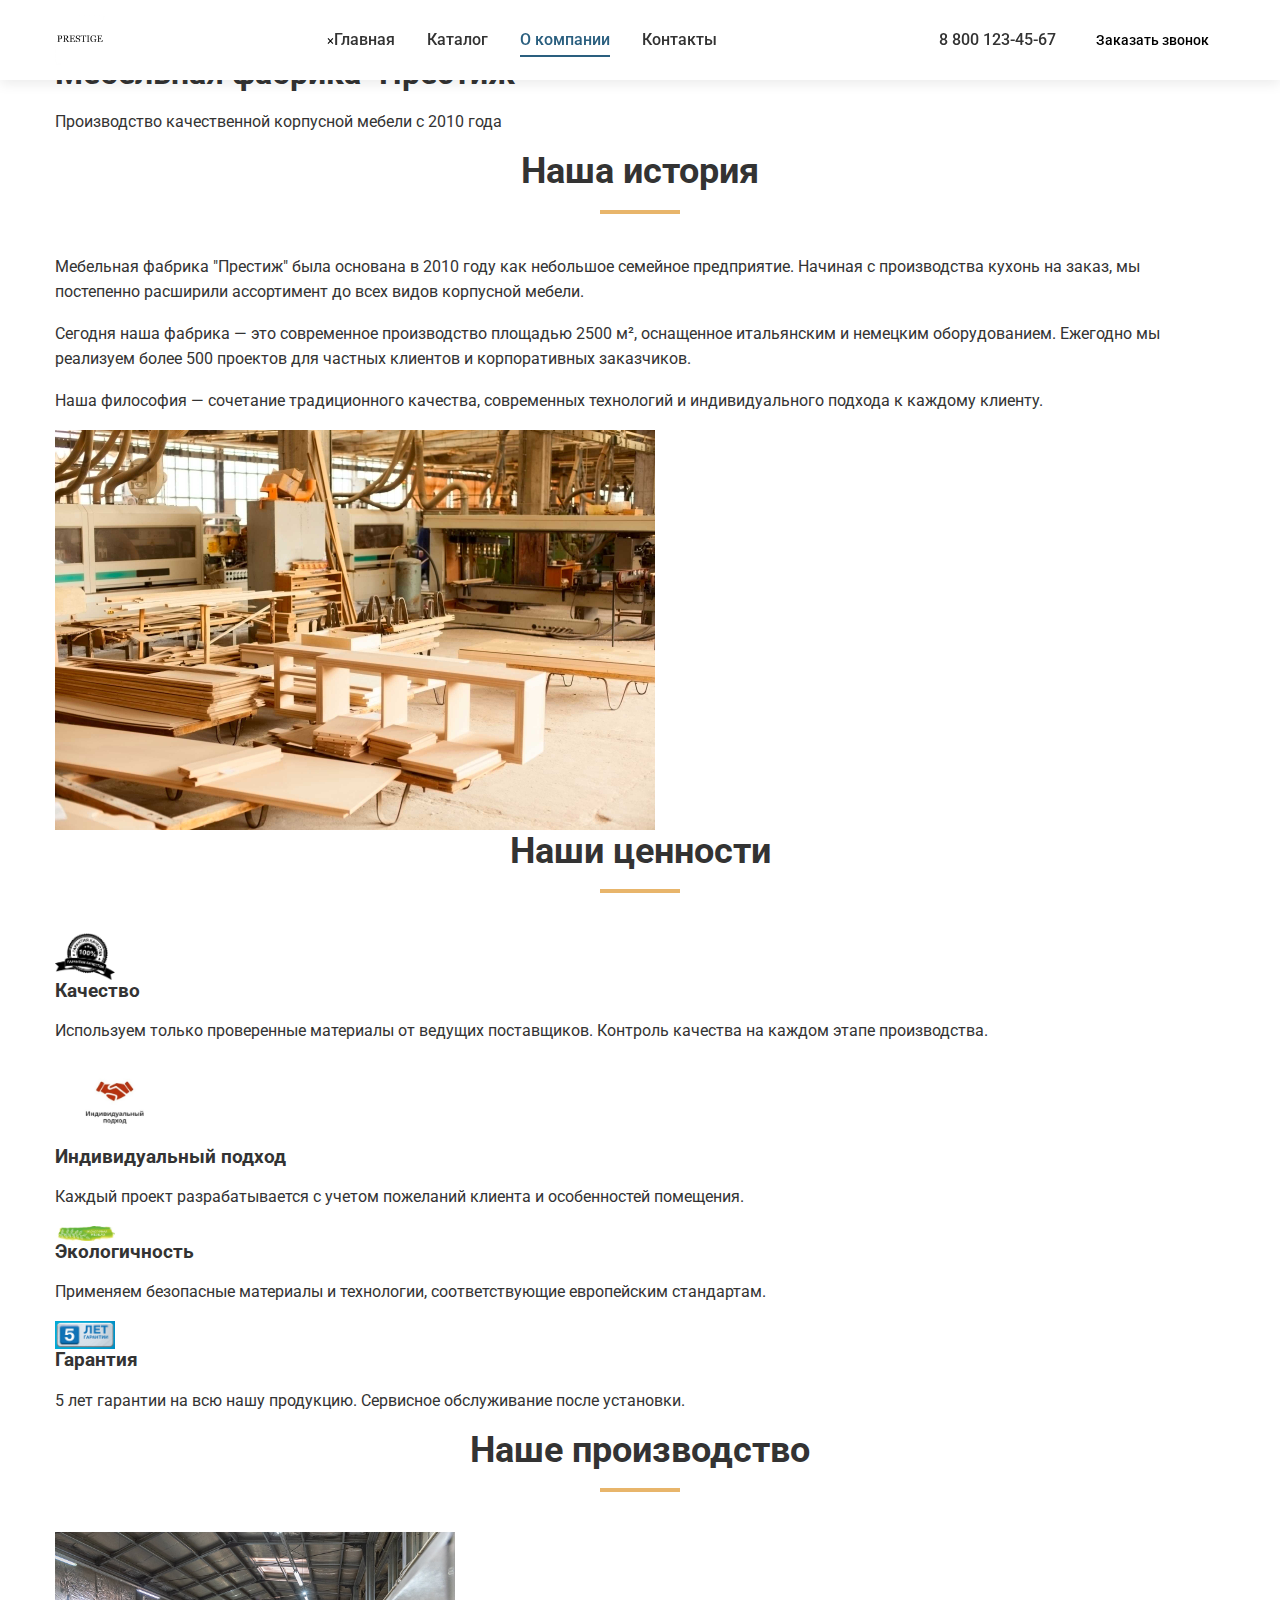
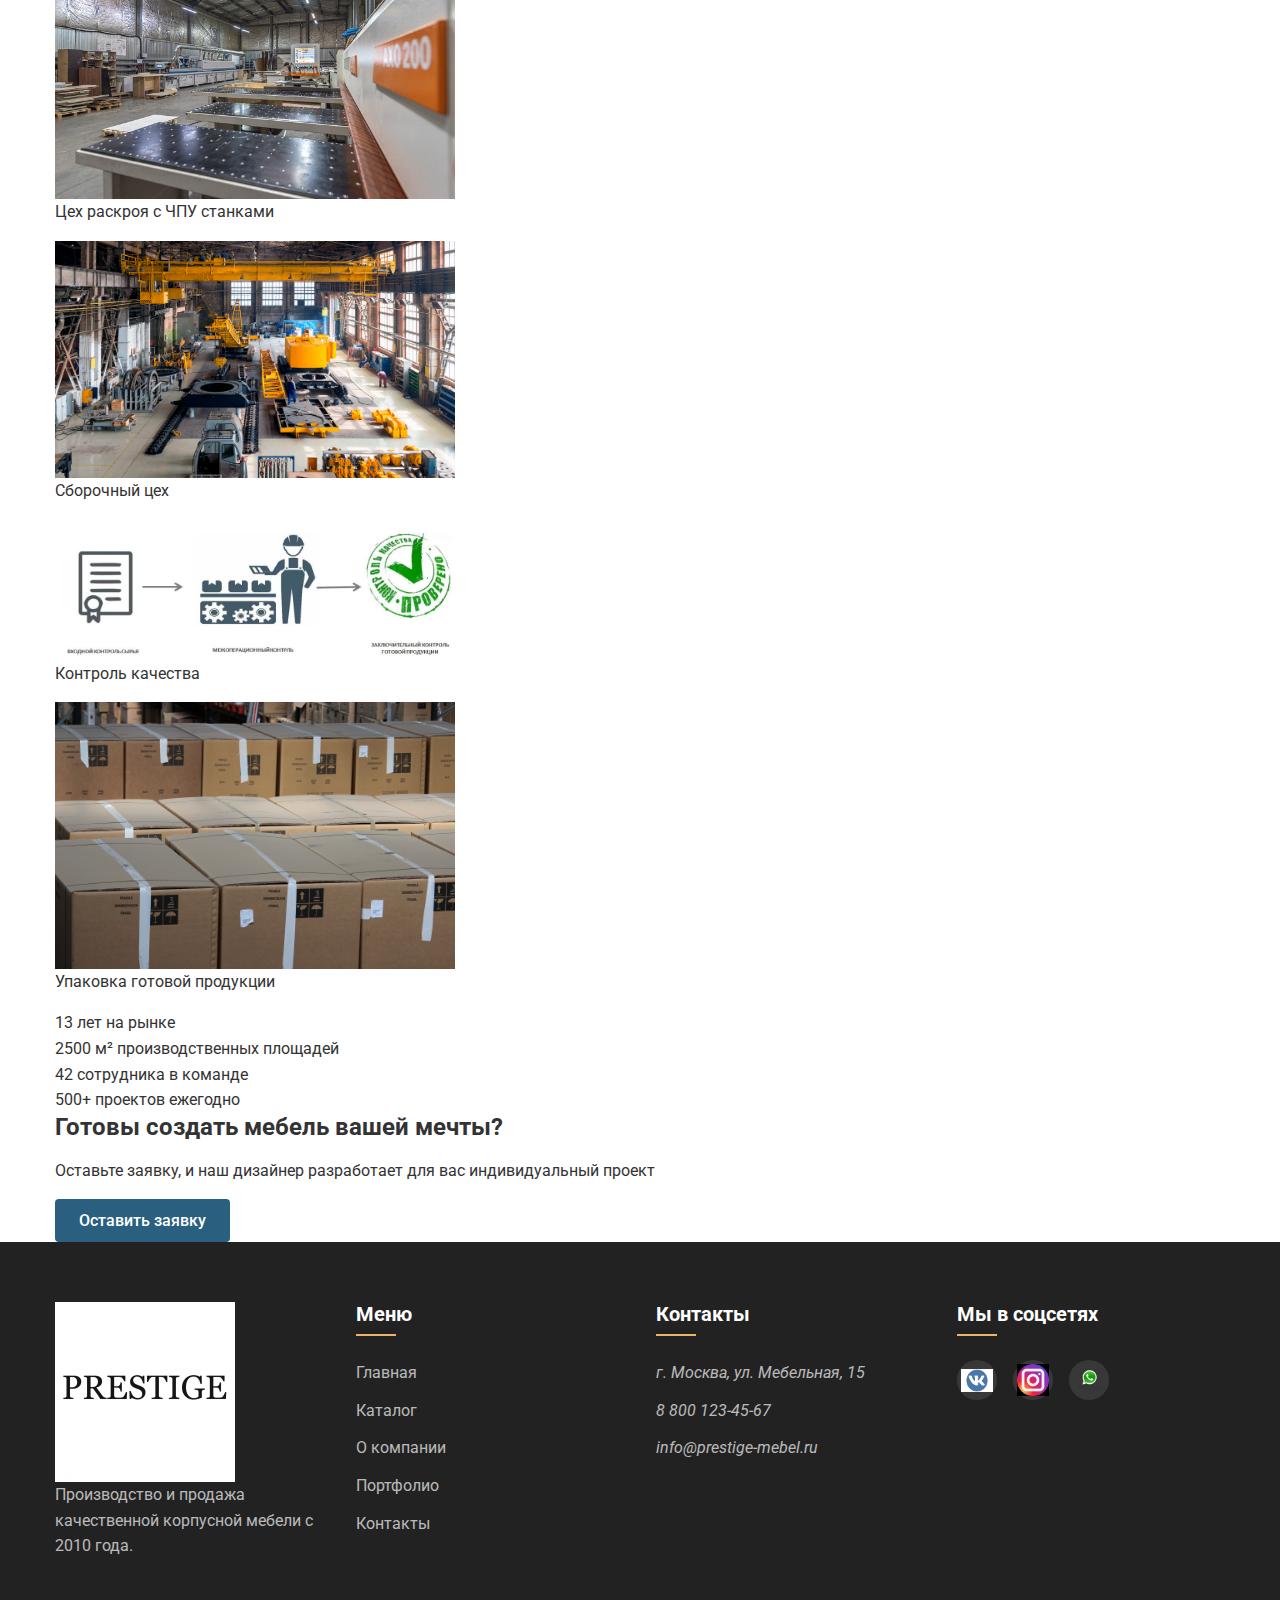
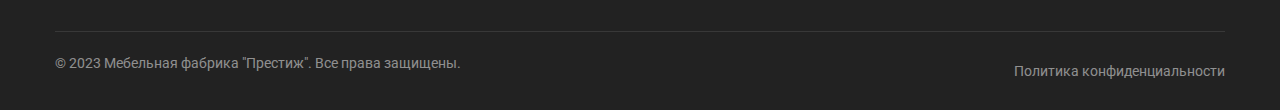
<file: about.html>
<!DOCTYPE html>
<html lang="ru">
<head>
    <meta charset="UTF-8">
    <meta name="viewport" content="width=device-width, initial-scale=1.0">
    <title>О компании | Мебельная фабрика "Престиж"</title>
    <meta name="description" content="Мебельная фабрика 'Престиж' - производство качественной корпусной мебели на заказ с 2010 года. Наша история, философия и команда.">
    <link rel="preconnect" href="https://fonts.googleapis.com">
    <link rel="preconnect" href="https://fonts.gstatic.com" crossorigin>
    <link href="https://fonts.googleapis.com/css2?family=Roboto:wght@400;500;700&family=Playfair+Display:wght@700&display=swap" rel="stylesheet">
    <link rel="stylesheet" href="css/main.css">
    <link rel="icon" href="img/favicon.ico" type="image/x-icon">
</head>
<body>
    <!-- Шапка сайта -->
    <header class="header">
        <div class="container">
            <div class="header__inner">
                <a href="/" class="logo">
                    <img src="images/logo.jpg" alt="Мебельная фабрика Престиж" width="180" height="60">
                </a>
                
                <nav class="nav">
                    <button class="nav__close" aria-label="Закрыть меню">×</button>
                    <ul class="nav__list">
                        <li class="nav__item"><a href="index.html" class="nav__link">Главная</a></li>
                        <li class="nav__item"><a href="catalog.html" class="nav__link">Каталог</a></li>
                        <li class="nav__item"><a href="about.html" class="nav__link active">О компании</a></li>
                        <li class="nav__item"><a href="contacts.html" class="nav__link">Контакты</a></li>
                    </ul>
                </nav>
                
                <div class="header__contacts">
                    <a href="tel:+78001234567" class="header__phone">8 800 123-45-67</a>
                    <button class="btn btn--small callback-btn">Заказать звонок</button>
                </div>
                
                <button class="burger" aria-label="Открыть меню">
                    <span class="burger__line"></span>
                    <span class="burger__line"></span>
                    <span class="burger__line"></span>
                </button>
            </div>
        </div>
    </header>

    <!-- Основное содержимое -->
    <main class="about-page">
        
        <div class="breadcrumbs">
            <div class="container">
                <ul class="breadcrumbs__list">
                    <li class="breadcrumbs__item"><a href="index.html">Главная</a></li>
                    <li class="breadcrumbs__item">О компании</li>
                </ul>
            </div>
        </div>

        
        <section class="about-hero">
            <div class="container">
                <div class="about-hero__content">
                    <h1 class="about-hero__title">Мебельная фабрика "Престиж"</h1>
                    <p class="about-hero__subtitle">Производство качественной корпусной мебели с 2010 года</p>
                </div>
            </div>
        </section>

        <!-- О компании -->
        <section class="about-section">
            <div class="container">
                <div class="about-section__grid">
                    <div class="about-section__content">
                        <h2 class="section-title">Наша история</h2>
                        <div class="about-text">
                            <p>Мебельная фабрика "Престиж" была основана в 2010 году как небольшое семейное предприятие. Начиная с производства кухонь на заказ, мы постепенно расширили ассортимент до всех видов корпусной мебели.</p>
                            <p>Сегодня наша фабрика — это современное производство площадью 2500 м², оснащенное итальянским и немецким оборудованием. Ежегодно мы реализуем более 500 проектов для частных клиентов и корпоративных заказчиков.</p>
                            <p>Наша философия — сочетание традиционного качества, современных технологий и индивидуального подхода к каждому клиенту.</p>
                        </div>
                    </div>
                    <div class="about-section__image">
                        <img src="images/production.jpg" alt="Наше производство" width="600" height="400" loading="lazy">
                    </div>
                </div>
            </div>
        </section>

        <!-- Наши ценности -->
        <section class="values-section">
            <div class="container">
                <h2 class="section-title section-title--centered">Наши ценности</h2>
                <div class="values-grid">
                    <div class="value-card">
                        <div class="value-card__icon">
                            <img src="images/garantiya.png" alt="Качество" width="60" height="60">
                        </div>
                        <h3 class="value-card__title">Качество</h3>
                        <p class="value-card__text">Используем только проверенные материалы от ведущих поставщиков. Контроль качества на каждом этапе производства.</p>
                    </div>
                    <div class="value-card">
                        <div class="value-card__icon">
                            <img src="images/approach.jpg" alt="Индивидуальный подход" width="120" height="120">
                        </div>
                        <h3 class="value-card__title">Индивидуальный подход</h3>
                        <p class="value-card__text">Каждый проект разрабатывается с учетом пожеланий клиента и особенностей помещения.</p>
                    </div>
                    <div class="value-card">
                        <div class="value-card__icon">
                            <img src="images/eco.jpg" alt="Экологичность" width="60" height="60">
                        </div>
                        <h3 class="value-card__title">Экологичность</h3>
                        <p class="value-card__text">Применяем безопасные материалы и технологии, соответствующие европейским стандартам.</p>
                    </div>
                    <div class="value-card">
                        <div class="value-card__icon">
                            <img src="images/5years.jpg" alt="Гарантия" width="60" height="60">
                        </div>
                        <h3 class="value-card__title">Гарантия</h3>
                        <p class="value-card__text">5 лет гарантии на всю нашу продукцию. Сервисное обслуживание после установки.</p>
                    </div>
                </div>
            </div>
        </section>

        <!-- Наше производство -->
        <section class="production-section">
            <div class="container">
                <h2 class="section-title">Наше производство</h2>
                <div class="production-gallery">
                    <div class="production-gallery__item">
                        <img src="images/workshop.jpg" alt="Цех раскроя" width="400" height="300" loading="lazy">
                        <p class="production-gallery__caption">Цех раскроя с ЧПУ станками</p>
                    </div>
                    <div class="production-gallery__item">
                        <img src="images/assembly_shop.jpg" alt="Сборочный цех" width="400" height="300" loading="lazy">
                        <p class="production-gallery__caption">Сборочный цех</p>
                    </div>
                    <div class="production-gallery__item">
                        <img src="images/control.jpg" alt="Контроль качества" width="400" height="300" loading="lazy">
                        <p class="production-gallery__caption">Контроль качества</p>
                    </div>
                    <div class="production-gallery__item">
                        <img src="images/packaging.jpg" alt="Упаковка" width="400" height="300" loading="lazy">
                        <p class="production-gallery__caption">Упаковка готовой продукции</p>
                    </div>
                </div>
                <div class="production-stats">
                    <div class="stat-item">
                        <div class="stat-item__number">13 лет на рынке</div>
                    </div>
                    <div class="stat-item">
                        <div class="stat-item__number">2500 м² производственных площадей</div>
                    </div>
                    <div class="stat-item">
                        <div class="stat-item__number">42 сотрудника в команде</div>
                    </div>
                    <div class="stat-item">
                        <div class="stat-item__number">500+ проектов ежегодно</div>
                    </div>
                </div>
            </div>
        </section>
        
        <section class="about-cta">
            <div class="container">
                <div class="about-cta__content">
                    <h2 class="about-cta__title">Готовы создать мебель вашей мечты?</h2>
                    <p class="about-cta__text">Оставьте заявку, и наш дизайнер разработает для вас индивидуальный проект</p>
                    <button class="btn btn--primary btn--large cta-btn">Оставить заявку </button>
                </div>
            </div>
        </section>
    </main>

    
    <footer class="footer">
        <div class="container">
            <div class="footer__grid">
                <div class="footer__col">
                    <a href="/" class="footer-logo">
                        <img src="images/logo.jpg" alt="Мебельная фабрика Престиж" width="180" height="60">
                    </a>
                    <p class="footer__text">Производство и продажа качественной корпусной мебели с 2010 года.</p>
                </div>
                
                <div class="footer__col">
                    <h3 class="footer__title">Меню</h3>
                    <ul class="footer__menu">
                        <li><a href="index.html">Главная</a></li>
                        <li><a href="catalog.html">Каталог</a></li>
                        <li><a href="about.html">О компании</a></li>
                        <li><a href="portfolio.html">Портфолио</a></li>
                        <li><a href="contacts.html">Контакты</a></li>
                    </ul>
                </div>
                
                <div class="footer__col">
                    <h3 class="footer__title">Контакты</h3>
                    <address class="footer__contacts">
                        <p>г. Москва, ул. Мебельная, 15</p>
                        <p><a href="tel:+78001234567">8 800 123-45-67</a></p>
                        <p><a href="mailto:info@prestige-mebel.ru">info@prestige-mebel.ru</a></p>
                    </address>
                </div>
                
                <div class="footer__col">
                    <h3 class="footer__title">Мы в соцсетях</h3>
                    <div class="social-links">
                        <a href="#" class="social-link" aria-label="ВКонтакте"><img src="images/VK.jpg" alt="VK" width="32" height="32"></a>
                        <a href="#" class="social-link" aria-label="Instagram"><img src="images/insta.jpg" alt="Instagram" width="32" height="32"></a>
                        <a href="#" class="social-link" aria-label="WhatsApp"><img src="images/whatsapp.png" alt="WhatsApp" width="32" height="32"></a>
                    </div>
                </div>
            </div>
            
            <div class="footer__bottom">
                <p class="footer__copyright">© 2023 Мебельная фабрика "Престиж". Все права защищены.</p>
                <a href="privacy.html" class="footer__link">Политика конфиденциальности</a>
            </div>
        </div>
    </footer>

    <!-- Модальное окно -->
    <div class="modal" id="callback-modal">
        <div class="modal__content">
            <button class="modal__close" aria-label="Закрыть">×</button>
            <h2 class="modal__title">Оставить заявку</h2>
            <form class="callback-form">
                <div class="form-group">
                    <label for="name">Ваше имя *</label>
                    <input type="text" id="name" class="form-control" required>
                </div>
                <div class="form-group">
                    <label for="phone">Телефон *</label>
                    <input type="tel" id="phone" class="form-control" required>
                </div>
                <div class="form-group">
                    <label for="message">Сообщение</label>
                    <textarea id="message" class="form-control" rows="3"></textarea>
                </div>
                <button type="submit" class="btn btn--primary">Отправить</button>
                <div class="form-agreement">
                    Нажимая кнопку, вы соглашаетесь с <a href="privacy.html">политикой обработки данных</a>
                </div>
            </form>
        </div>
    </div>

    <script src="js/main.js"></script>
</body>
</html>
</file>
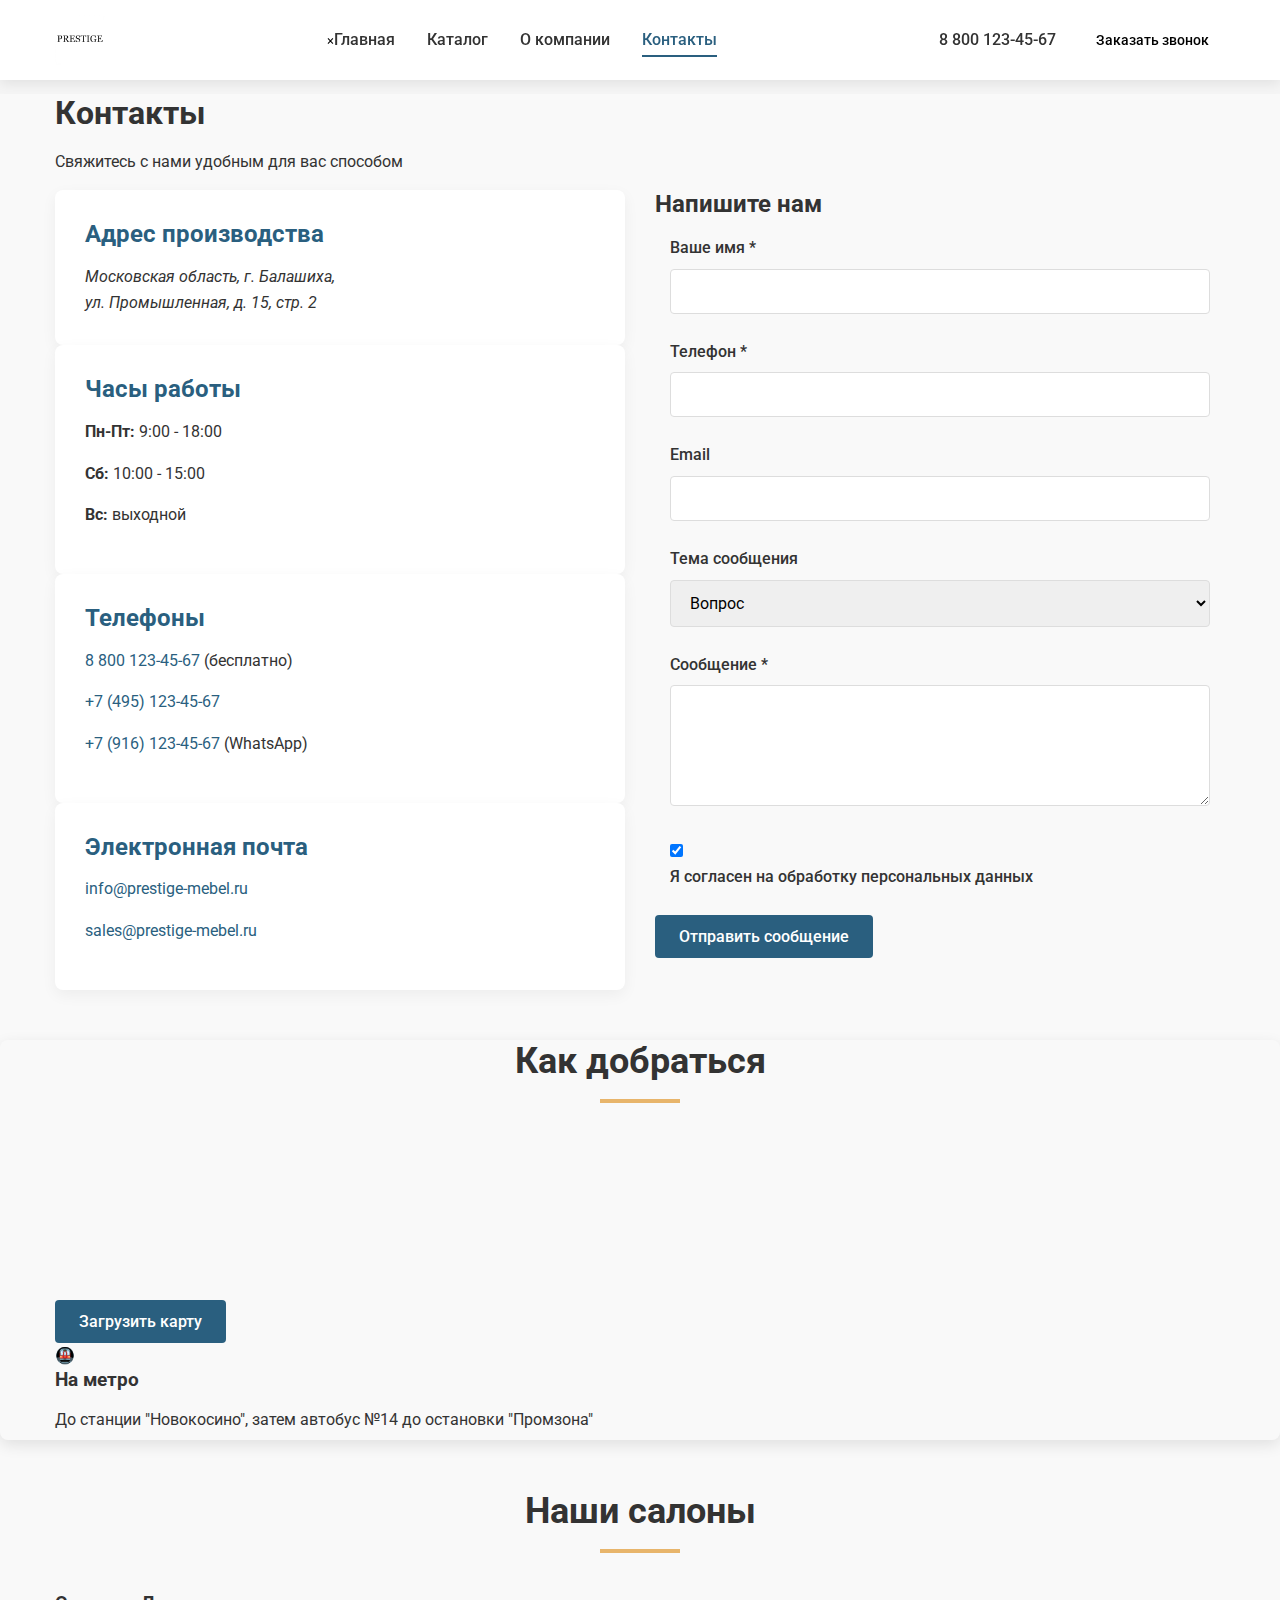
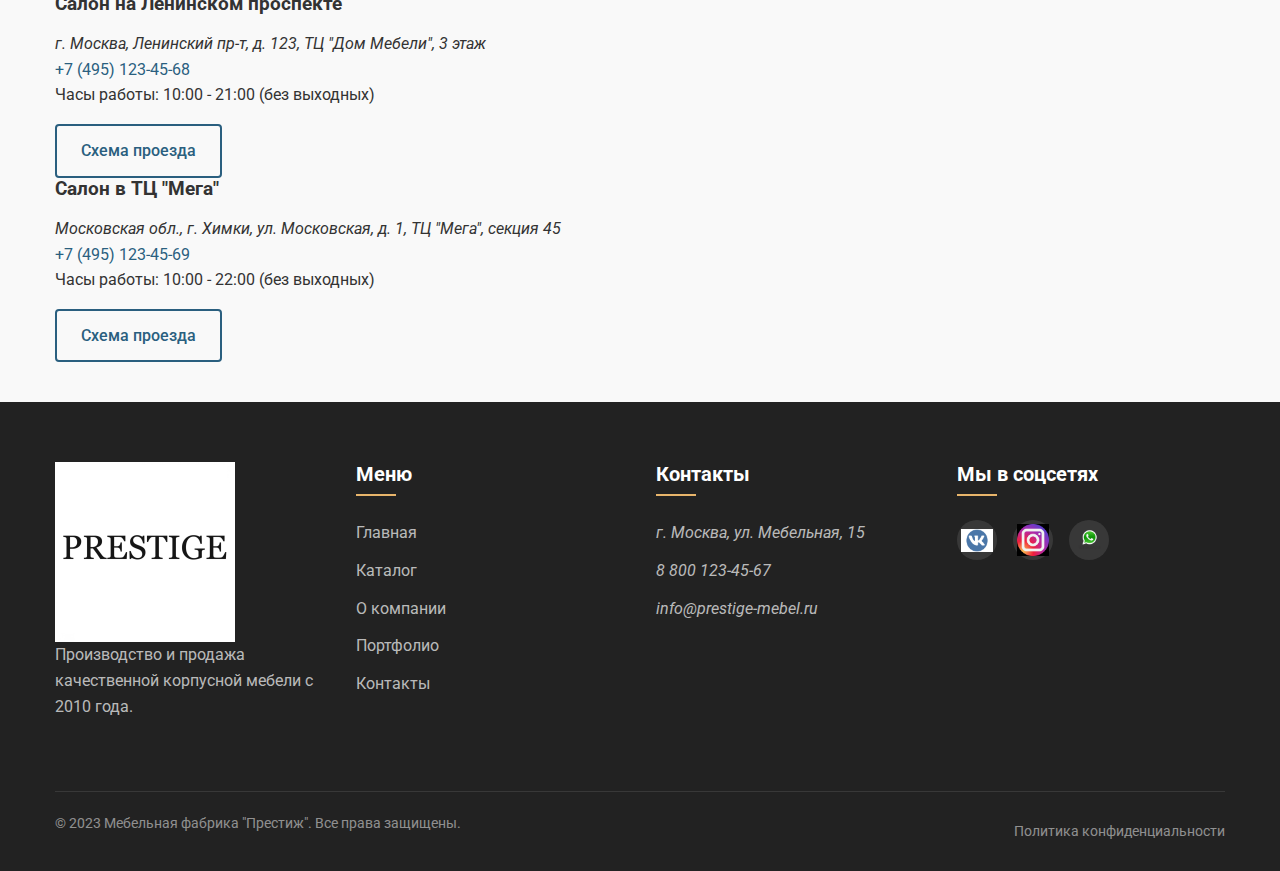
<file: contacts.html>
<!DOCTYPE html>
<html lang="ru">
<head>
    <meta charset="UTF-8">
    <meta name="viewport" content="width=device-width, initial-scale=1.0">
    <title>Контакты | Мебельная фабрика "Престиж"</title>
    <meta name="description" content="Контактная информация мебельной фабрики 'Престиж'. Адрес, телефон, email, схема проезда.">
    <link rel="preconnect" href="https://fonts.googleapis.com">
    <link rel="preconnect" href="https://fonts.gstatic.com" crossorigin>
    <link href="https://fonts.googleapis.com/css2?family=Roboto:wght@400;500;700&display=swap" rel="stylesheet">
    <link rel="stylesheet" href="css/main.css">
    <link rel="stylesheet" href="css/contacts.css">
    <link rel="icon" href="img/favicon.ico" type="image/x-icon">
</head>
<body>
    
    <header class="header">
        <div class="container">
            <div class="header__inner">
                <a href="/" class="logo">
                    <img src="images/logo.jpg" alt="Мебельная фабрика Престиж" width="180" height="60">
                </a>
                
                <nav class="nav">
                    <button class="nav__close" aria-label="Закрыть меню">×</button>
                    <ul class="nav__list">
                        <li class="nav__item"><a href="index.html" class="nav__link">Главная</a></li>
                        <li class="nav__item"><a href="catalog.html" class="nav__link">Каталог</a></li>
                        <li class="nav__item"><a href="about.html" class="nav__link">О компании</a></li>
                        <li class="nav__item"><a href="contacts.html" class="nav__link active">Контакты</a></li>
                    </ul>
                </nav>
                
                <div class="header__contacts">
                    <a href="tel:+78001234567" class="header__phone">8 800 123-45-67</a>
                    <button class="btn btn--small callback-btn">Заказать звонок</button>
                </div>
                
                <button class="burger" aria-label="Открыть меню">
                    <span class="burger__line"></span>
                    <span class="burger__line"></span>
                    <span class="burger__line"></span>
                </button>
            </div>
        </div>
    </header>

    
    <main class="contacts-page">
        
        <div class="breadcrumbs">
            <div class="container">
                <ul class="breadcrumbs__list">
                    <li class="breadcrumbs__item"><a href="index.html">Главная</a></li>
                    <li class="breadcrumbs__item">Контакты</li>
                </ul>
            </div>
        </div>

        
        <section class="page-header">
            <div class="container">
                <h1 class="page-header__title">Контакты</h1>
                <p class="page-header__text">Свяжитесь с нами удобным для вас способом</p>
            </div>
        </section>

        
        <section class="contacts-content">
            <div class="container">
                <div class="contacts-grid">
                    
                    <div class="contacts-info">
                        <div class="contact-card">
                            <div class="contact-card__content">
                                <h3 class="contact-card__title">Адрес производства</h3>
                                <address class="contact-card__text">
                                    Московская область, г. Балашиха,<br>
                                    ул. Промышленная, д. 15, стр. 2
                                </address>
                            </div>
                        </div>
                        
                        <div class="contact-card">
                            <div class="contact-card__content">
                                <h3 class="contact-card__title">Часы работы</h3>
                                <div class="contact-card__text">
                                    <p><strong>Пн-Пт:</strong> 9:00 - 18:00</p>
                                    <p><strong>Сб:</strong> 10:00 - 15:00</p>
                                    <p><strong>Вс:</strong> выходной</p>
                                </div>
                            </div>
                        </div>
                        
                        <div class="contact-card">
                         <div class="contact-card__content">
                                <h3 class="contact-card__title">Телефоны</h3>
                                <div class="contact-card__text">
                                    <p><a href="tel:+78001234567">8 800 123-45-67</a> (бесплатно)</p>
                                    <p><a href="tel:+74951234567">+7 (495) 123-45-67</a></p>
                                    <p><a href="tel:+79161234567">+7 (916) 123-45-67</a> (WhatsApp)</p>
                                </div>
                            </div>
                        </div>
                        
                        <div class="contact-card">
                          <div class="contact-card__content">
                                <h3 class="contact-card__title">Электронная почта</h3>
                                <div class="contact-card__text">
                                    <p><a href="mailto:info@prestige-mebel.ru">info@prestige-mebel.ru</a></p>
                                    <p><a href="mailto:sales@prestige-mebel.ru">sales@prestige-mebel.ru</a></p>
                                </div>
                            </div>
                        </div>
                    </div>
                    
                    
                    <div class="contacts-form">
                        <h2 class="contacts-form__title">Напишите нам</h2>
                        <form class="feedback-form">
                            <div class="form-group">
                                <label for="feedback-name">Ваше имя *</label>
                                <input type="text" id="feedback-name" class="form-control" required>
                            </div>
                            
                            <div class="form-group">
                                <label for="feedback-phone">Телефон *</label>
                                <input type="tel" id="feedback-phone" class="form-control" required>
                            </div>
                            
                            <div class="form-group">
                                <label for="feedback-email">Email</label>
                                <input type="email" id="feedback-email" class="form-control">
                            </div>
                            
                            <div class="form-group">
                                <label for="feedback-subject">Тема сообщения</label>
                                <select id="feedback-subject" class="form-control">
                                    <option value="question">Вопрос</option>
                                    <option value="order">Заказ мебели</option>
                                    <option value="cooperation">Сотрудничество</option>
                                    <option value="other">Другое</option>
                                </select>
                            </div>
                            
                            <div class="form-group">
                                <label for="feedback-message">Сообщение *</label>
                                <textarea id="feedback-message" class="form-control" rows="5" required></textarea>
                            </div>
                            
                            <div class="form-group form-group--checkbox">
                                <input type="checkbox" id="feedback-agreement" class="form-checkbox" required checked>
                                <label for="feedback-agreement">Я согласен на обработку персональных данных</label>
                            </div>
                            
                            <button type="submit" class="btn btn--primary">Отправить сообщение</button>
                        </form>
                    </div>
                </div>
            </div>
        </section>
        
        
        <section class="contacts-map">
            <div class="container">
                <h2 class="section-title">Как добраться</h2>
                <div class="map-wrapper">
                    <iframe src="https://yandex.ru/map-widget/v1/?um=constructor%3A1234567890abcdef&amp;source=constructor" width="100%" height="400" frameborder="0"></iframe>
                    <div class="map-overlay" id="map-overlay">
                        <button class="btn btn--primary" id="load-map">Загрузить карту</button>
                    </div>
                </div>
                
                <div class="transport-info">
                    <div class="transport-card">
                        <div class="transport-card__icon">🚇</div>
                        <div class="transport-card__content">
                            <h3 class="transport-card__title">На метро</h3>
                            <p class="transport-card__text">До станции "Новокосино", затем автобус №14 до остановки "Промзона"</p>
                        </div>
                    </div>
                    
                    <div class="transport-card">
                        <div class="transport-card__icon">🚗</div>
                        <div class="transport-card__content">
                            <h3 class="transport-card__title">На автомобиле</h3>
                            <p class="transport-card__text">По Носовихинскому шоссе, поворот на ул. Промышленную за ТЦ "Мега"</p>
                        </div>
                    </div>
                </div>
            </div>
        </section>
        
        
        <section class="additional-contacts">
            <div class="container">
                <h2 class="section-title">Наши салоны</h2>
                <div class="showrooms-grid">
                    <div class="showroom-card">
                       <div class="showroom-card__content">
                            <h3 class="showroom-card__title">Салон на Ленинском проспекте</h3>
                            <address class="showroom-card__address">
                                г. Москва, Ленинский пр-т, д. 123, ТЦ "Дом Мебели", 3 этаж
                            </address>
                            <div class="showroom-card__contacts">
                                <a href="tel:+74951234568">+7 (495) 123-45-68</a>
                                <p>Часы работы: 10:00 - 21:00 (без выходных)</p>
                            </div>
                            <a href="#" class="btn btn--outline">Схема проезда</a>
                        </div>
                    </div>
                    
                    <div class="showroom-card">
                       <div class="showroom-card__content">
                            <h3 class="showroom-card__title">Салон в ТЦ "Мега"</h3>
                            <address class="showroom-card__address">
                                Московская обл., г. Химки, ул. Московская, д. 1, ТЦ "Мега", секция 45
                            </address>
                            <div class="showroom-card__contacts">
                                <a href="tel:+74951234569">+7 (495) 123-45-69</a>
                                <p>Часы работы: 10:00 - 22:00 (без выходных)</p>
                            </div>
                            <a href="#" class="btn btn--outline">Схема проезда</a>
                        </div>
                    </div>
                </div>
            </div>
        </section>
    </main>

    
    <footer class="footer">
        <div class="container">
            <div class="footer__grid">
                <div class="footer__col">
                    <a href="/" class="footer-logo">
                        <img src="images/logo.jpg" alt="Мебельная фабрика Престиж" width="180" height="60">
                    </a>
                    <p class="footer__text">Производство и продажа качественной корпусной мебели с 2010 года.</p>
                </div>
                
                <div class="footer__col">
                    <h3 class="footer__title">Меню</h3>
                    <ul class="footer__menu">
                        <li><a href="index.html">Главная</a></li>
                        <li><a href="catalog.html">Каталог</a></li>
                        <li><a href="about.html">О компании</a></li>
                        <li><a href="portfolio.html">Портфолио</a></li>
                        <li><a href="contacts.html">Контакты</a></li>
                    </ul>
                </div>
                
                <div class="footer__col">
                    <h3 class="footer__title">Контакты</h3>
                    <address class="footer__contacts">
                        <p>г. Москва, ул. Мебельная, 15</p>
                        <p><a href="tel:+78001234567">8 800 123-45-67</a></p>
                        <p><a href="mailto:info@prestige-mebel.ru">info@prestige-mebel.ru</a></p>
                    </address>
                </div>
                
                <div class="footer__col">
                    <h3 class="footer__title">Мы в соцсетях</h3>
                    <div class="social-links">
                        <a href="#" class="social-link" aria-label="ВКонтакте"><img src="images/VK.jpg" alt="VK" width="32" height="32"></a>
                        <a href="#" class="social-link" aria-label="Instagram"><img src="images/insta.jpg" alt="Instagram" width="32" height="32"></a>
                        <a href="#" class="social-link" aria-label="WhatsApp"><img src="images/whatsapp.png" alt="WhatsApp" width="32" height="32"></a>
                    </div>
                </div>
            </div>
            
            <div class="footer__bottom">
                <p class="footer__copyright">© 2023 Мебельная фабрика "Престиж". Все права защищены.</p>
                <a href="privacy.html" class="footer__link">Политика конфиденциальности</a>
            </div>
        </div>
    </footer>

    
    <div class="modal" id="callback-modal">
        <div class="modal__content">
            <button class="modal__close" aria-label="Закрыть">×</button>
            <h2 class="modal__title">Заказать звонок</h2>
            <form class="callback-form">
                <div class="form-group">
                    <label for="callback-name">Ваше имя *</label>
                    <input type="text" id="callback-name" class="form-control" required>
                </div>
                <div class="form-group">
                    <label for="callback-phone">Телефон *</label>
                    <input type="tel" id="callback-phone" class="form-control" required>
                </div>
                <div class="form-group">
                    <label for="callback-time">Удобное время для звонка</label>
                    <select id="callback-time" class="form-control">
                        <option value="any">В любое время</option>
                        <option value="morning">Утро (9:00 - 12:00)</option>
                        <option value="day">День (12:00 - 15:00)</option>
                        <option value="evening">Вечер (15:00 - 18:00)</option>
                    </select>
                </div>
                <button type="submit" class="btn btn--primary">Заказать звонок</button>
                <div class="form-agreement">
                    Нажимая кнопку, вы соглашаетесь с <a href="privacy.html">политикой обработки данных</a>
                </div>
            </form>
        </div>
    </div>

    <script src="js/main.js"></script>
</body>
</html>
</file>
<file: css/main.css>
/* Базовые стили и сброс */
:root {
  --primary-color: #2A5F7F;
  --primary-dark: #1E4A63;
  --primary-light: #3A7FA6;
  --secondary-color: #E8B56B;
  --secondary-dark: #D9A04D;
  --text-color: #333333;
  --text-light: #666666;
  --text-lighter: #999999;
  --bg-color: #FFFFFF;
  --bg-light: #F5F5F5;
  --bg-dark: #222222;
  --border-color: #E0E0E0;
  --success-color: #4CAF50;
  --error-color: #F44336;
  --warning-color: #FF9800;
  --shadow: 0 4px 12px rgba(0, 0, 0, 0.08);
  --shadow-hover: 0 8px 16px rgba(0, 0, 0, 0.12);
  --transition: all 0.3s ease;
}

* {
  margin: 0;
  padding: 0;
  box-sizing: border-box;
}

html {
  font-size: 16px;
  scroll-behavior: smooth;
}

body {
  font-family: 'Roboto', sans-serif;
  color: var(--text-color);
  background-color: var(--bg-color);
  line-height: 1.6;
  overflow-x: hidden;
}

h1, h2, h3, h4, h5, h6 {
  font-weight: 700;
  line-height: 1.2;
  margin-bottom: 1rem;
}

p {
  margin-bottom: 1rem;
}

a {
  color: var(--primary-color);
  text-decoration: none;
  transition: var(--transition);
}

a:hover {
  color: var(--primary-dark);
}

img {
  max-width: 100%;
  height: auto;
  display: block;
}

ul, ol {
  list-style: none;
}

button {
  cursor: pointer;
  font-family: inherit;
  border: none;
  background: none;
}

/* Утилитарные классы */
.container {
  width: 100%;
  max-width: 1200px;
  margin: 0 auto;
  padding: 0 15px;
}

.section {
  padding: 80px 0;
}

.section-title {
  font-size: 2.25rem;
  text-align: center;
  margin-bottom: 2.5rem;
  position: relative;
}

.section-title::after {
  content: '';
  display: block;
  width: 80px;
  height: 4px;
  background-color: var(--secondary-color);
  margin: 1rem auto 0;
}

.text-center {
  text-align: center;
}

.btn {
  display: inline-flex;
  align-items: center;
  justify-content: center;
  padding: 12px 24px;
  font-size: 1rem;
  font-weight: 500;
  border-radius: 4px;
  transition: var(--transition);
  white-space: nowrap;
}

.btn--primary {
  background-color: var(--primary-color);
  color: white;
}

.btn--primary:hover {
  background-color: var(--primary-dark);
  box-shadow: var(--shadow-hover);
}

.btn--secondary {
  background-color: var(--secondary-color);
  color: white;
}

.btn--secondary:hover {
  background-color: var(--secondary-dark);
  box-shadow: var(--shadow-hover);
}

.btn--outline {
  border: 2px solid var(--primary-color);
  color: var(--primary-color);
  background-color: transparent;
}

.btn--outline:hover {
  background-color: var(--primary-color);
  color: white;
}

.btn--small {
  padding: 8px 16px;
  font-size: 0.875rem;
}

/* Шапка сайта */
.header {
  position: fixed;
  top: 0;
  left: 0;
  width: 100%;
  background-color: white;
  box-shadow: var(--shadow);
  z-index: 1000;
  padding: 15px 0;
}

.header__inner {
  display: flex;
  align-items: center;
  justify-content: space-between;
}

.logo img {
  height: 50px;
  width: auto;
}

.nav {
  display: flex;
  align-items: center;
}

.nav__list {
  display: flex;
  gap: 2rem;
}

.nav__link {
  font-weight: 500;
  color: var(--text-color);
  position: relative;
  padding: 8px 0;
}

.nav__link::after {
  content: '';
  position: absolute;
  bottom: 0;
  left: 0;
  width: 0;
  height: 2px;
  background-color: var(--primary-color);
  transition: var(--transition);
}

.nav__link:hover::after,
.nav__link.active::after {
  width: 100%;
}

.nav__link.active {
  color: var(--primary-color);
}

.header__contacts {
  display: flex;
  align-items: center;
  gap: 1.5rem;
}

.header__phone {
  font-weight: 500;
  color: var(--text-color);
}

.burger {
  display: none;
  width: 30px;
  height: 20px;
  flex-direction: column;
  justify-content: space-between;
  background: none;
  border: none;
  cursor: pointer;
  padding: 0;
  z-index: 1001;
}

.burger__line {
  display: block;
  width: 100%;
  height: 2px;
  background-color: var(--text-color);
  transition: var(--transition);
}

/* Герой-секция */
.hero {
  padding: 150px 0 80px;
  background-color: var(--bg-light);
}

.hero .container {
  display: flex;
  align-items: center;
  gap: 2rem;
}

.hero__content {
  flex: 1;
}

.hero__title {
  font-size: 2.75rem;
  margin-bottom: 1.5rem;
  color: var(--primary-dark);
}

.hero__text {
  font-size: 1.25rem;
  color: var(--text-light);
  margin-bottom: 2rem;
  max-width: 600px;
}

.hero__buttons {
  display: flex;
  gap: 1rem;
  margin-top: 2rem;
}

.hero__image {
  flex: 1;
  border-radius: 8px;
  overflow: hidden;
  box-shadow: var(--shadow);
}

/* Секция преимуществ */
.advantages {
  padding: 80px 0;
  background-color: white;
}

.advantages__grid {
  display: grid;
  grid-template-columns: repeat(4, 1fr);
  gap: 2rem;
  margin-top: 3rem;
}

.advantage-card {
  background-color: var(--bg-light);
  border-radius: 8px;
  padding: 2rem;
  text-align: center;
  transition: var(--transition);
}

.advantage-card:hover {
  transform: translateY(-5px);
  box-shadow: var(--shadow-hover);
}

.advantage-card__icon {
  font-size: 2.5rem;
  font-weight: 700;
  color: var(--primary-color);
  margin-bottom: 1rem;
}

.advantage-card__title {
  font-size: 1.25rem;
  margin-bottom: 0.5rem;
}

.advantage-card__text {
  color: var(--text-light);
}

/* Секция категорий */
.categories {
  padding: 80px 0;
  background-color: var(--bg-light);
}

.categories__grid {
  display: grid;
  grid-template-columns: repeat(3, 1fr);
  gap: 2rem;
  margin-top: 3rem;
}

.category-card {
  position: relative;
  border-radius: 8px;
  overflow: hidden;
  height: 300px;
  transition: var(--transition);
}

.category-card:hover {
  transform: translateY(-5px);
  box-shadow: var(--shadow-hover);
}

.category-card__image {
  width: 100%;
  height: 100%;
  object-fit: cover;
}

.category-card__title {
  position: absolute;
  bottom: 0;
  left: 0;
  width: 100%;
  padding: 1.5rem;
  background: linear-gradient(to top, rgba(0,0,0,0.8), transparent);
  color: white;
  font-size: 1.5rem;
}


.footer {
  background-color: var(--bg-dark);
  color: white;
  padding: 60px 0 20px;
}

.footer__grid {
  display: grid;
  grid-template-columns: repeat(4, 1fr);
  gap: 2rem;
  margin-bottom: 3rem;
}

.footer__title {
  color: white;
  font-size: 1.25rem;
  margin-bottom: 1.5rem;
  position: relative;
}

.footer__title::after {
  content: '';
  display: block;
  width: 40px;
  height: 2px;
  background-color: var(--secondary-color);
  margin-top: 0.5rem;
}

.footer__text {
  color: rgba(255,255,255,0.7);
  margin-bottom: 1.5rem;
}

.footer__menu li {
  margin-bottom: 0.75rem;
}

.footer__menu a {
  color: rgba(255,255,255,0.7);
  transition: var(--transition);
}

.footer__menu a:hover {
  color: var(--secondary-color);
}

.footer__contacts p {
  color: rgba(255,255,255,0.7);
  margin-bottom: 0.75rem;
}

.footer__contacts a {
  color: rgba(255,255,255,0.7);
  transition: var(--transition);
}

.footer__contacts a:hover {
  color: var(--secondary-color);
}

.social-links {
  display: flex;
  gap: 1rem;
}

.social-link {
  display: flex;
  align-items: center;
  justify-content: center;
  width: 40px;
  height: 40px;
  border-radius: 50%;
  background-color: rgba(255,255,255,0.1);
  transition: var(--transition);
}

.social-link:hover {
  background-color: var(--secondary-color);
}

.footer__bottom {
  border-top: 1px solid rgba(255,255,255,0.1);
  padding-top: 20px;
  display: flex;
  justify-content: space-between;
  align-items: center;
}

.footer__copyright {
  color: rgba(255,255,255,0.5);
  font-size: 0.875rem;
}

.footer__link {
  color: rgba(255,255,255,0.5);
  font-size: 0.875rem;
  transition: var(--transition);
}

.footer__link:hover {
  color: var(--secondary-color);
}

/* Модальные окна */
.modal {
  position: fixed;
  top: 0;
  left: 0;
  width: 100%;
  height: 100%;
  background-color: rgba(0,0,0,0.5);
  display: none;
  align-items: center;
  justify-content: center;
  z-index: 2000;
  opacity: 0;
  transition: var(--transition);
}

.modal.active {
  display: flex;
  opacity: 1;
}

.modal__content {
  background-color: white;
  border-radius: 8px;
  width: 100%;
  max-width: 500px;
  padding: 2rem;
  position: relative;
  transform: translateY(-20px);
  transition: var(--transition);
}

.modal.active .modal__content {
  transform: translateY(0);
}

.modal__close {
  position: absolute;
  top: 1rem;
  right: 1rem;
  font-size: 1.5rem;
  background: none;
  border: none;
  cursor: pointer;
  color: var(--text-light);
}

.modal__close:hover {
  color: var(--text-color);
}

.modal__title {
  margin-bottom: 1.5rem;
  text-align: center;
}

/* Формы */
.form-group {
  margin-bottom: 1.5rem;
}

.form-group label {
  display: block;
  margin-bottom: 0.5rem;
  font-weight: 500;
}

.form-control {
  width: 100%;
  padding: 12px 16px;
  border: 1px solid var(--border-color);
  border-radius: 4px;
  font-family: inherit;
  font-size: 1rem;
  transition: var(--transition);
}

.form-control:focus {
  outline: none;
  border-color: var(--primary-color);
  box-shadow: 0 0 0 3px rgba(42, 95, 127, 0.1);
}

textarea.form-control {
  min-height: 120px;
  resize: vertical;
}

.form-agreement {
  font-size: 0.875rem;
  color: var(--text-light);
  margin-top: 1rem;
  text-align: center;
}


.breadcrumbs {
  padding: 1rem 0;
  background-color: var(--bg-light);
}

.breadcrumbs__list {
  display: flex;
  gap: 0.5rem;
  font-size: 0.875rem;
}

.breadcrumbs__item:not(:last-child)::after {
  content: '/';
  margin-left: 0.5rem;
  color: var(--text-light);
}

.breadcrumbs__item a {
  color: var(--text-light);
}

.breadcrumbs__item a:hover {
  color: var(--primary-color);
}

/* Адаптивность */
@media (max-width: 1024px) {
  .advantages__grid {
    grid-template-columns: repeat(2, 1fr);
  }
  
  .footer__grid {
    grid-template-columns: repeat(2, 1fr);
    gap: 3rem;
  }
}

@media (max-width: 768px) {
  .section {
    padding: 60px 0;
  }
  
  .section-title {
    font-size: 1.75rem;
  }
  
  .hero .container {
    flex-direction: column;
    text-align: center;
  }
  
  .hero__buttons {
    justify-content: center;
  }
  
  .hero__image {
    order: -1;
    margin-bottom: 2rem;
  }
  
  .nav {
    position: fixed;
    top: 0;
    right: -100%;
    width: 80%;
    max-width: 320px;
    height: 100vh;
    background-color: white;
    flex-direction: column;
    justify-content: center;
    align-items: center;
    transition: var(--transition);
    box-shadow: -5px 0 15px rgba(0,0,0,0.1);
  }
  
  .nav.active {
    right: 0;
  }
  
  .nav__list {
    flex-direction: column;
    align-items: center;
    margin-bottom: 2rem;
  }
  
  .nav__close {
    position: absolute;
    top: 20px;
    right: 20px;
    font-size: 1.5rem;
    background: none;
    border: none;
  }
  
  .header__contacts {
    display: none;
  }
  
  .burger {
    display: flex;
  }
  
  .burger.active .burger__line:first-child {
    transform: rotate(45deg) translate(5px, 5px);
  }
  
  .burger.active .burger__line:nth-child(2) {
    opacity: 0;
  }
  
  .burger.active .burger__line:last-child {
    transform: rotate(-45deg) translate(5px, -5px);
  }
}

@media (max-width: 576px) {
  .advantages__grid,
  .categories__grid {
    grid-template-columns: 1fr;
  }
  
  .footer__grid {
    grid-template-columns: 1fr;
  }
  
  .footer__bottom {
    flex-direction: column;
    gap: 1rem;
  }
  
  .hero__buttons {
    flex-direction: column;
    gap: 1rem;
  }
  
  .btn {
    width: 100%;
  }
}
</file>
<file: css/contacts.css>
/* Основные стили для страницы контактов */
.contacts-page {
    padding: 40px 0;
    background-color: #f9f9f9;
}

.contacts-header {
    text-align: center;
    margin-bottom: 40px;
}

.contacts-header__title {
    font-size: 2.5rem;
    color: #2A5F7F;
    margin-bottom: 15px;
}

.contacts-header__text {
    font-size: 1.1rem;
    color: #666;
    max-width: 700px;
    margin: 0 auto;
}

/* Сетка контактов */
.contacts-grid {
    display: grid;
    grid-template-columns: repeat(auto-fit, minmax(300px, 1fr));
    gap: 30px;
    margin-bottom: 50px;
}

/* Карточка контактов */
.contact-card {
    background: white;
    border-radius: 8px;
    padding: 30px;
    box-shadow: 0 5px 15px rgba(0, 0, 0, 0.05);
    transition: transform 0.3s ease, box-shadow 0.3s ease;
}

.contact-card:hover {
    transform: translateY(-5px);
    box-shadow: 0 10px 25px rgba(0, 0, 0, 0.1);
}

.contact-card__icon {
    width: 60px;
    height: 60px;
    margin-bottom: 20px;
    display: flex;
    align-items: center;
    justify-content: center;
    background-color: #f0f7fc;
    border-radius: 50%;
}

.contact-card__icon svg {
    width: 30px;
    height: 30px;
    fill: #2A5F7F;
}

.contact-card__title {
    font-size: 1.5rem;
    color: #2A5F7F;
    margin-bottom: 15px;
}

.contact-card__info {
    font-size: 1rem;
    line-height: 1.6;
    color: #555;
}

.contact-card__info a {
    color: #2A5F7F;
    text-decoration: none;
    transition: color 0.3s ease;
}

.contact-card__info a:hover {
    color: #E8B56B;
    text-decoration: underline;
}

/* Карта */
.contacts-map {
    height: 400px;
    margin-bottom: 50px;
    border-radius: 8px;
    overflow: hidden;
    box-shadow: 0 5px 15px rgba(0, 0, 0, 0.1);
}

.contacts-map iframe {
    width: 100%;
    height: 100%;
    border: none;
}

/* Форма обратной связи */
.contact-form {
    background: white;
    padding: 40px;
    border-radius: 8px;
    box-shadow: 0 5px 15px rgba(0, 0, 0, 0.05);
}

.contact-form__title {
    font-size: 1.8rem;
    color: #2A5F7F;
    margin-bottom: 25px;
    text-align: center;
}

.form-row {
    display: flex;
    flex-wrap: wrap;
    margin: 0 -15px;
}

.form-group {
    flex: 1 1 300px;
    margin: 0 15px 25px;
    min-width: 0;
}

.form-label {
    display: block;
    margin-bottom: 8px;
    font-weight: 500;
    color: #444;
}

.form-control {
    width: 100%;
    padding: 12px 15px;
    border: 1px solid #ddd;
    border-radius: 4px;
    font-size: 1rem;
    transition: border-color 0.3s ease;
}

.form-control:focus {
    border-color: #2A5F7F;
    outline: none;
}

textarea.form-control {
    min-height: 120px;
    resize: vertical;
}

.form-submit {
    text-align: center;
    margin-top: 20px;
}

/* Расписание работы */
.work-schedule {
    margin-top: 40px;
}

.work-schedule__title {
    font-size: 1.3rem;
    color: #2A5F7F;
    margin-bottom: 15px;
}

.schedule-table {
    width: 100%;
    border-collapse: collapse;
}

.schedule-table th,
.schedule-table td {
    padding: 12px 15px;
    text-align: left;
    border-bottom: 1px solid #eee;
}

.schedule-table th {
    font-weight: 500;
    color: #444;
}

.schedule-table tr:last-child td {
    border-bottom: none;
}

/* Адаптивность */
@media (max-width: 768px) {
    .contacts-header__title {
        font-size: 2rem;
    }
    
    .contact-card {
        padding: 20px;
    }
    
    .contact-form {
        padding: 25px;
    }
    
    .contacts-map {
        height: 300px;
    }
}

@media (max-width: 480px) {
    .contacts-header__title {
        font-size: 1.8rem;
    }
    
    .form-group {
        flex: 1 1 100%;
    }
    
    .contact-form {
        padding: 20px 15px;
    }
}
</file>
